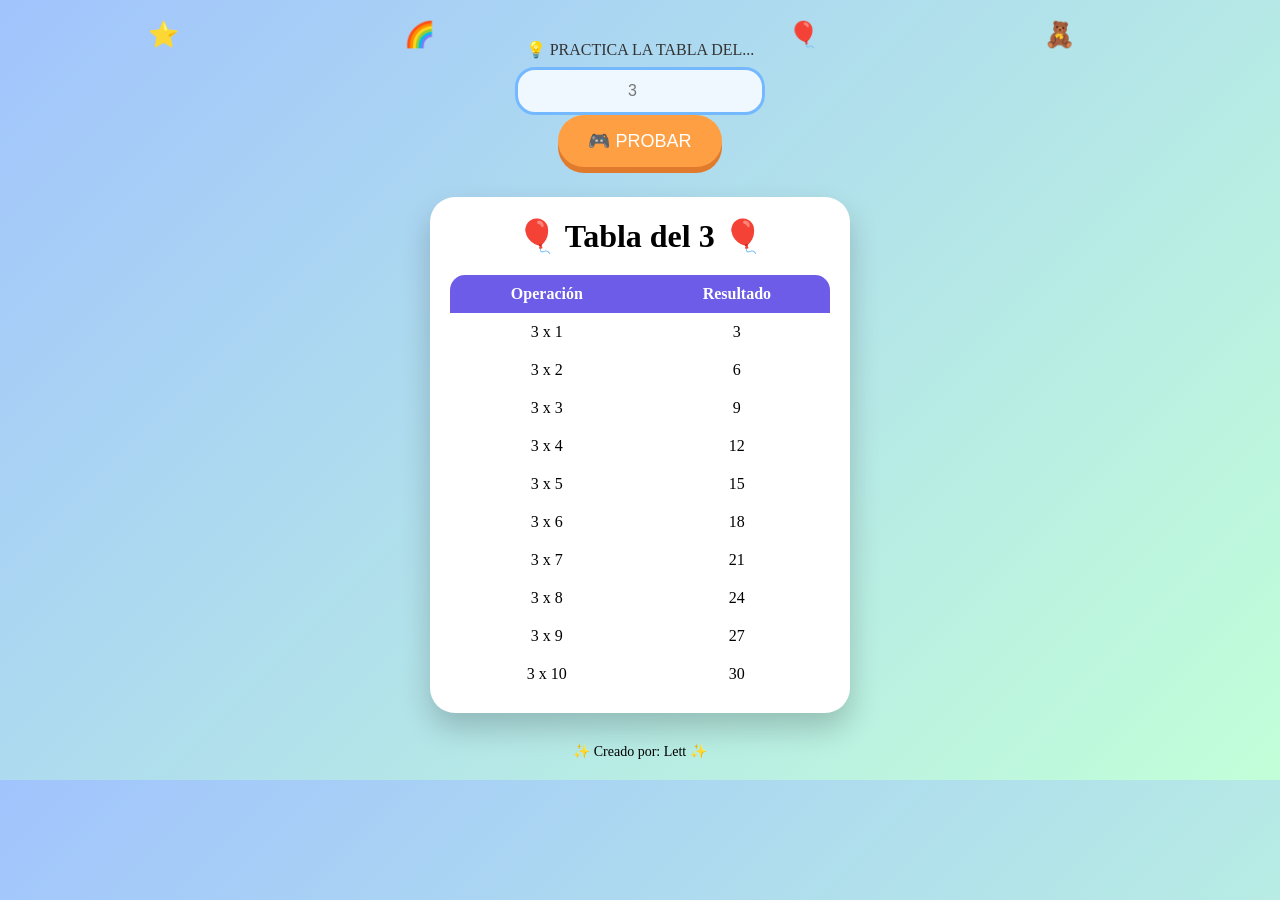
<file: TABLAS/index.html>
<!DOCTYPE html>
<html lang="es">
<head>
    <meta charset="UTF-8">
    <meta name="viewport" content="width=device-width, initial-scale=1.0">
    <title>Tabla del 3</title>
    <link rel="stylesheet" href="multiplicar.css">
    <script src="multiplicar.js"></script>
</head>
<body>

    <!-- Decoraciones -->
    <div class="decoracion">
        <div class="estrella">⭐</div>
        <div class="estrella">🌈</div>
        <div class="estrella">🎈</div>
        <div class="estrella">🧸</div>
    </div>

    <div class="input-group">
        <label for="respuesta">💡 PRACTICA LA TABLA DEL...</label>
        <input type="number" id="respuesta" placeholder="3">
    </div>

    <header>
        <button class="btn-probar" onclick="generarTablas()">🎮 PROBAR</button>
    </header>

    <main class="card">
        <h1 id="titulo">🎈 Tabla del 3 🎈</h1>

        <div class="tabla-container" id="divTabla">
            <table>
                <thead>
                    <tr>
                        <th>Operación</th>
                        <th>Resultado</th>
                    </tr>
                </thead>
                <tbody>
                    <tr><td>3 x 1</td><td>3</td></tr>
                    <tr><td>3 x 2</td><td>6</td></tr>
                    <tr><td>3 x 3</td><td>9</td></tr>
                    <tr><td>3 x 4</td><td>12</td></tr>
                    <tr><td>3 x 5</td><td>15</td></tr>
                    <tr><td>3 x 6</td><td>18</td></tr>
                    <tr><td>3 x 7</td><td>21</td></tr>
                    <tr><td>3 x 8</td><td>24</td></tr>
                    <tr><td>3 x 9</td><td>27</td></tr>
                    <tr><td>3 x 10</td><td>30</td></tr>
                </tbody>
            </table>
        </div>
    </main>

    <footer>
        <p>✨ Creado por: Lett ✨</p>
    </footer>

</body>
</html>
</file>
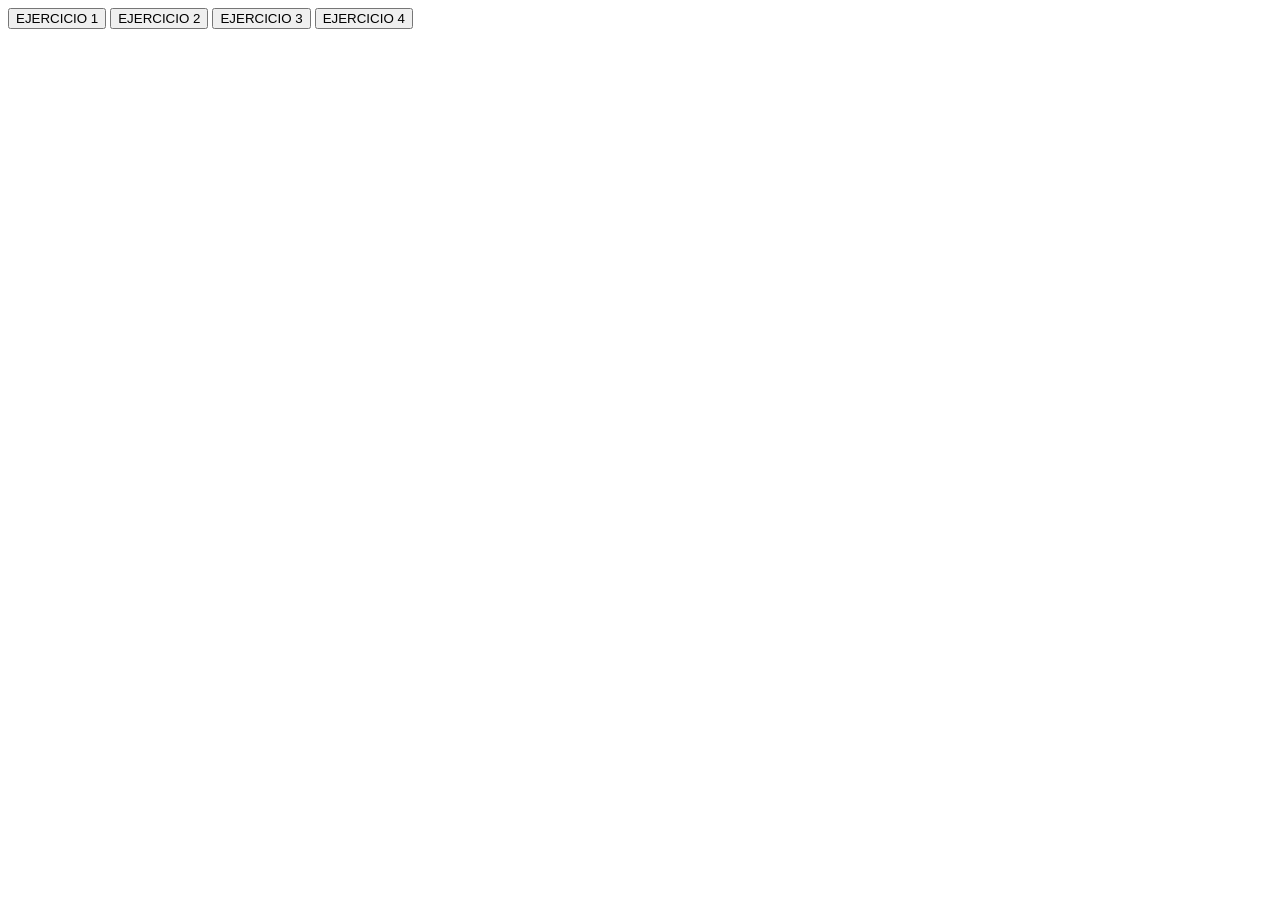
<file: ejercicio.html>
<!DOCTYPE html>
<html>
    <head>
        <script src="ejercicio.js"></script>
    </head>
    <body>
        <button onclick="ejecutar(1)">EJERCICIO 1</button>
        <button onclick="ejecutar(2)">EJERCICIO 2</button>
        <button onclick="ejecutar(3)">EJERCICIO 3</button>
        <button onclick="ejecutar(4)">EJERCICIO 4</button>
    </body>
</html>
</file>
<file: TABLAS/multiplicar.css>
/* Reset */
* {
    margin: 0;
    padding: 0;
    box-sizing: border-box;
}

body {
    font-family: 'Comic Sans MS', cursive;
    background: linear-gradient(135deg, #a1c4fd, #c2ffd8);
    overflow-x: hidden;
    padding: 20px;
    text-align: center;
}

/* 🎨 DECORACIONES ANIMADAS */
.decoracion {
    position: fixed;
    width: 100%;
    height: 100%;
    pointer-events: none;
}

.estrella {
    position: absolute;
    font-size: 25px;
    animation: flotar 6s infinite linear;
}

/* posiciones diferentes */
.estrella:nth-child(1) { left: 10%; animation-delay: 0s; }
.estrella:nth-child(2) { left: 30%; animation-delay: 2s; }
.estrella:nth-child(3) { left: 60%; animation-delay: 4s; }
.estrella:nth-child(4) { left: 80%; animation-delay: 1s; }

@keyframes flotar {
    0% { transform: translateY(100vh); opacity: 0; }
    50% { opacity: 1; }
    100% { transform: translateY(-10vh); opacity: 0; }
}

/* 🎮 BOTÓN TIPO JUEGO */
.btn-probar {
    background: #ff9f43;
    border: none;
    padding: 15px 30px;
    font-size: 18px;
    border-radius: 30px;
    color: white;
    cursor: pointer;
    box-shadow: 0 6px #e07b2d;
    transition: 0.2s;
}

.btn-probar:hover {
    transform: scale(1.05);
}

.btn-probar:active {
    transform: translateY(4px);
    box-shadow: 0 2px #e07b2d;
}

/* 🎮 CARD tipo app */
.card {
    background: white;
    margin: 30px auto;
    padding: 20px;
    border-radius: 25px;
    max-width: 420px;
    box-shadow: 0 15px 30px rgba(0,0,0,0.2);
    animation: aparecer 0.8s ease;
}

@keyframes aparecer {
    from { transform: scale(0.8); opacity: 0; }
    to { transform: scale(1); opacity: 1; }
}

h1 {
    margin-bottom: 20px;
}

/* Tabla */
table {
    width: 100%;
    border-collapse: collapse;
    overflow: hidden;
    border-radius: 15px;
}

th {
    background: #6c5ce7;
    color: white;
    padding: 10px;
}

td {
    padding: 10px;
    transition: 0.3s;
}

/* efecto juego */
tbody tr:hover {
    background: #ffeaa7;
    transform: scale(1.05);
}

/* Footer */
footer {
    margin-top: 20px;
    font-size: 14px;
}

/* Responsive */
@media (max-width: 600px) {
    .card {
        width: 95%;
    }

    .btn-probar {
        width: 100%;
    }
}

/* ✏️ CAJA DE TEXTO ESTILO INFANTIL */
.input-group {
    margin-top: 20px;
    display: flex;
    flex-direction: column;
    gap: 8px;
    align-items: center;
}

.input-group label {
    font-size: 16px;
    color: #333;
}

/* input bonito */
.input-group input {
    padding: 12px 15px;
    border-radius: 20px;
    border: 3px solid #74b9ff;
    outline: none;
    font-size: 16px;
    text-align: center;
    width: 80%;
    max-width: 250px;
    transition: 0.3s;
    background: #f0f8ff;
}

/* efecto al enfocar */
.input-group input:focus {
    border-color: #ff7675;
    background: #fff;
    transform: scale(1.05);
    box-shadow: 0 0 10px rgba(255, 118, 117, 0.5);
}

/* efecto cuando escribe */
.input-group input:not(:placeholder-shown) {
    border-color: #55efc4;
}
</file>
